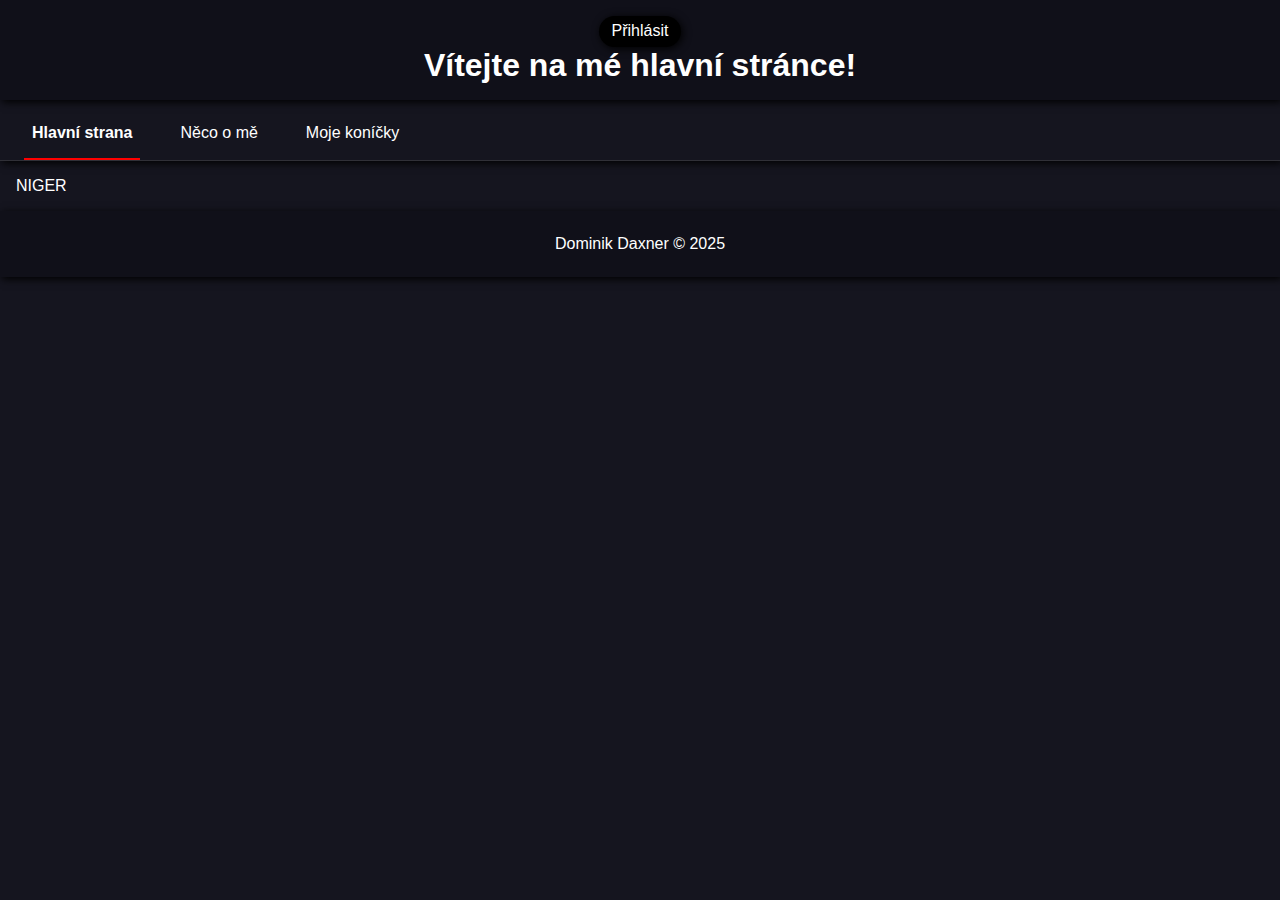
<file: public/index.html>
<!DOCTYPE html>
<html lang="cz">
    <head>
        <meta charset="UTF-8">
        <link rel="stylesheet" href="style.css">
        <title>Hlavní stránka</title>
    </head>
    <body>
        <header class="shadow">
            <div class="login-info">
                <a href="login.html" class="button shadow">Přihlásit</a>
            </div>
            <h1>Vítejte na mé hlavní stránce!</h1>
        </header>
        <nav class="shadow nav-bar">
            <span class="selected-nav"><a href="index.html">Hlavní strana</a></span>
            <span><a href="oMe.html">Něco o mě</a></span>
            <span><a href="konicky.html">Moje koníčky</a></span>
        </nav>
        <main>
            <p>NIGER</p>
        </main>
        <footer class="shadow">
            Dominik Daxner &copy; 2025
        </footer>
    </body>
</html>
</file>
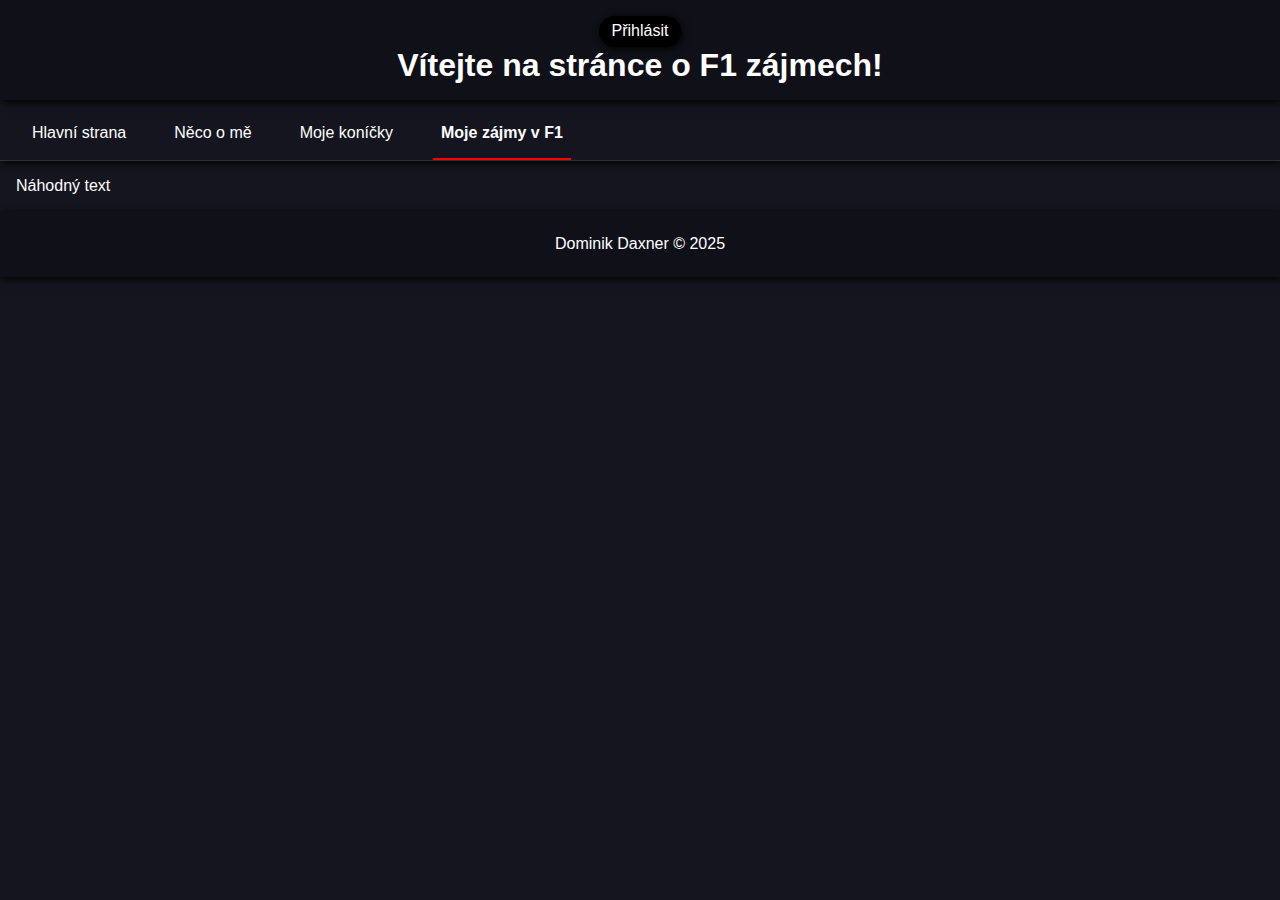
<file: public/formule.html>
<!DOCTYPE html>
<html lang="cz">
    <head>
        <meta charset="UTF-8">
        <link rel="stylesheet" href="style.css">
        <meta name="viewport" content="width=device-width, initial-scale=1.0;">

        <title>Hlavní stránka</title>
    </head>
    <body>
        <header class="shadow">
            <div class="login-info">
                <a href="login.html" class="button shadow">Přihlásit</a>
            </div>
            <h1>Vítejte na stránce o F1 zájmech!</h1>
        </header>
        <nav class="shadow">
            <span><a href="index.html">Hlavní strana</a></span>
            <span><a href="oMe.html">Něco o mě</a></span>
            <span><a href="konicky.html">Moje koníčky</a></span>
            <span class="selected-nav"><a href="formule.html">Moje zájmy v F1</a></span>
        </nav>
        <main>
            <p>Náhodný text</p>
        </main>
        <footer class="shadow">
            Dominik Daxner &copy; 2025
        </footer>
    </body>
</html>
</file>
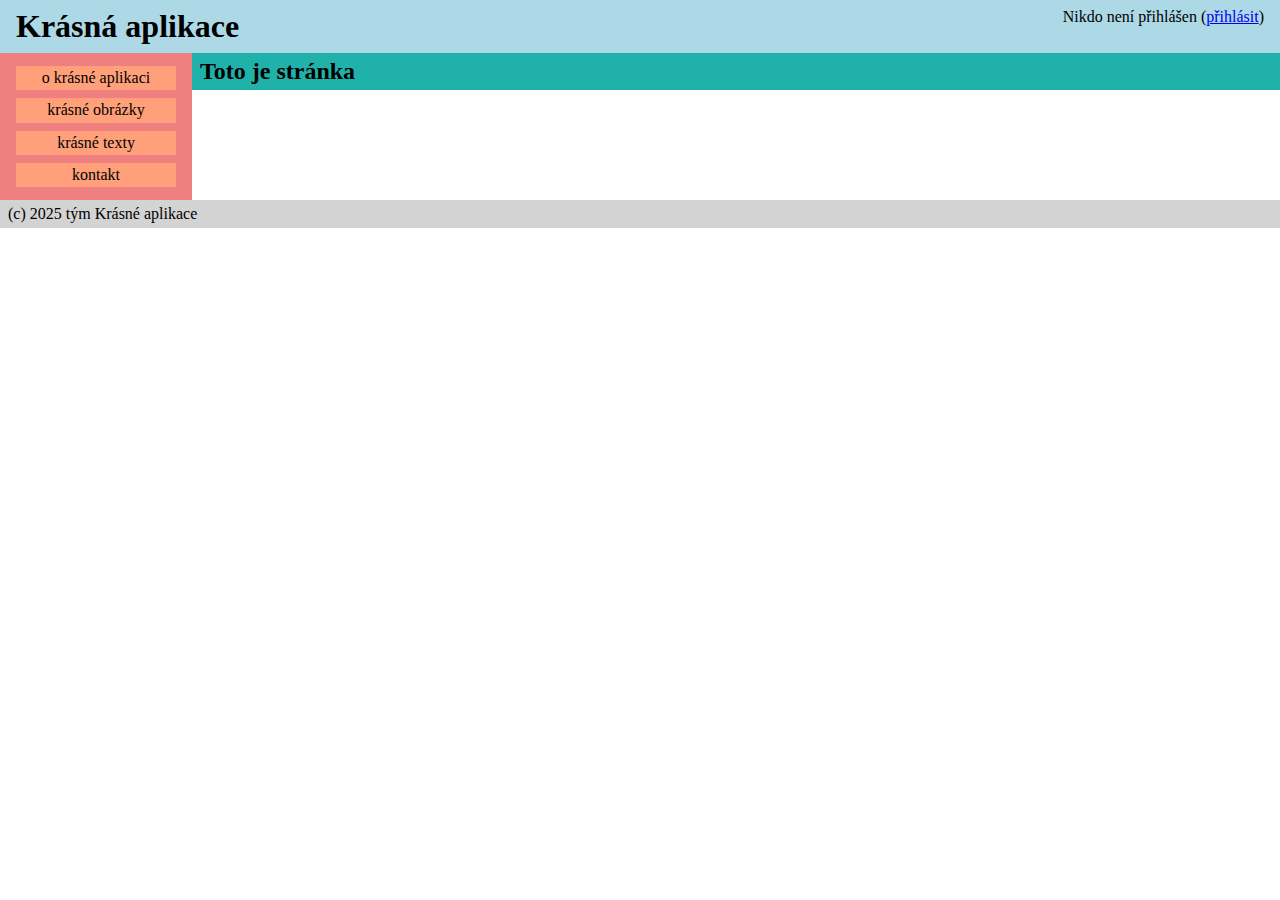
<file: public/layout2.html>
<!doctype html>
<html>
    <head>
        <meta charset="utf-8">
        <title>Layout stránky</title>
        <link rel="stylesheet" href="layout2.css">
    </head>
    <body>
        <header>
            <div class="login-info">
                Nikdo není přihlášen (<a href="#">přihlásit</a>)
            </div>
            <h1>Krásná aplikace</h1>
        </header>
        <nav>
            <menu>
                <li><a href="#">o krásné aplikaci</a></li>
                <li><a href="#">krásné obrázky</a></li>
                <li><a href="#">krásné texty</a></li>
                <li><a href="#">kontakt</a></li>
            </menu>

        </nav>
        <main>
            <h2>Toto je stránka</h2>
        </main>
        <footer>
            (c) 2025 tým Krásné aplikace
        </footer>
    </body>
</html>
</file>
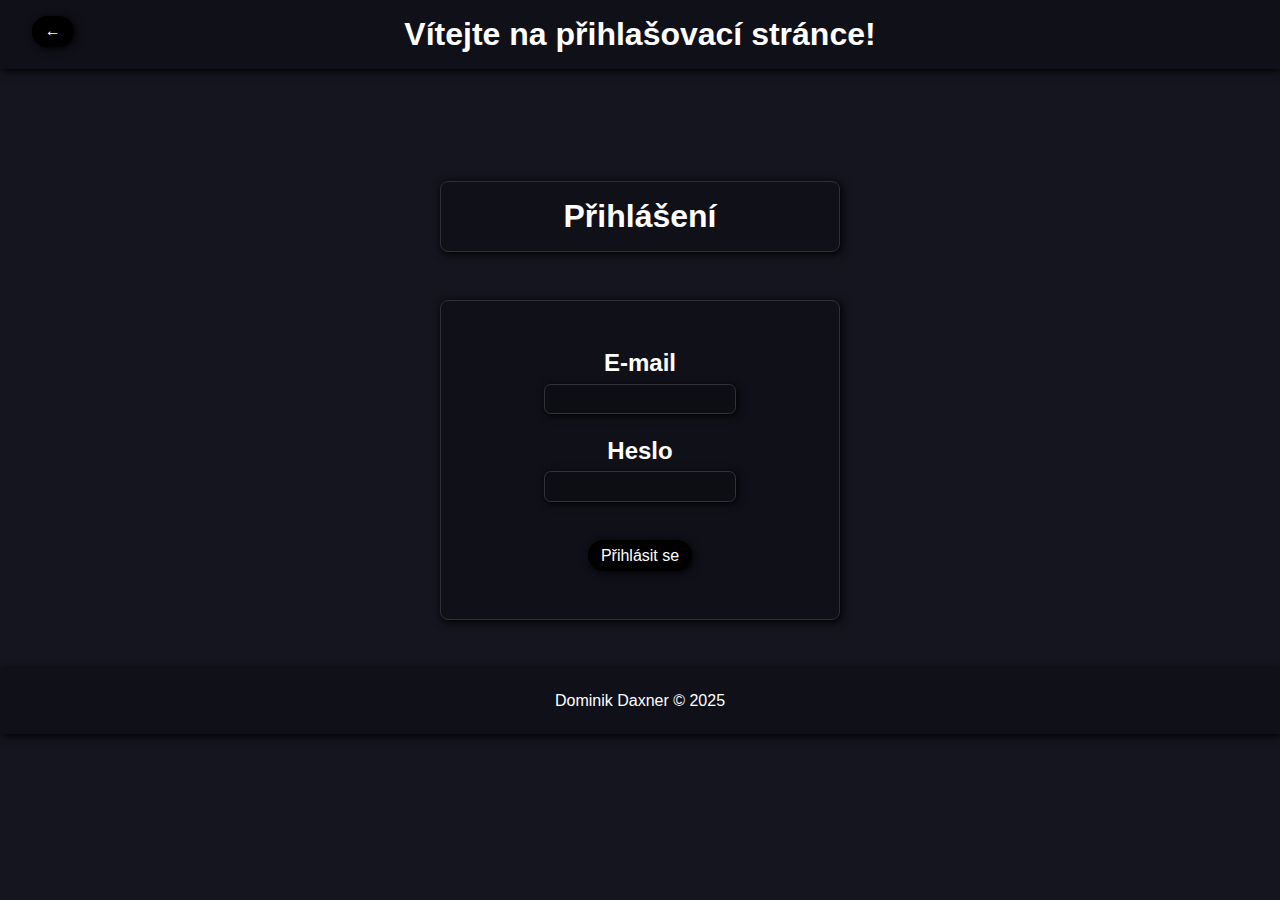
<file: public/login.html>
<!DOCTYPE html>
<html lang="cz">
    <head>
        <meta charset="UTF-8">
        <link rel="stylesheet" href="style.css">
        <meta name="viewport" content="width=device-width, initial-scale=1.0;">

        <title>Login</title>
    </head>
    <body>
        <header class="shadow">
            <a href="index.html" class="button back-to-home shadow">&larr;</a>
            <h1>Vítejte na přihlašovací stránce!</h1>
        </header>
        <main class="login-main">
            <div class="login-container">
                <h1 class="login-heading shadow">Přihlášení</h1>
                <div class="login-square shadow">
                    <h2>E-mail</h2>
                    <input type="email" name="email" id="" class="email-text shadow">
                    <h2>Heslo</h2>
                    <input type="password" name="password" id="" class="password-text shadow">
                    <a href="index.html" class="button shadow login-button">Přihlásit se</button></a>
                </div>
            </div>
        </main>
        <footer class="shadow">
            Dominik Daxner &copy; 2025
        </footer>
    </body>
</html>
</file>
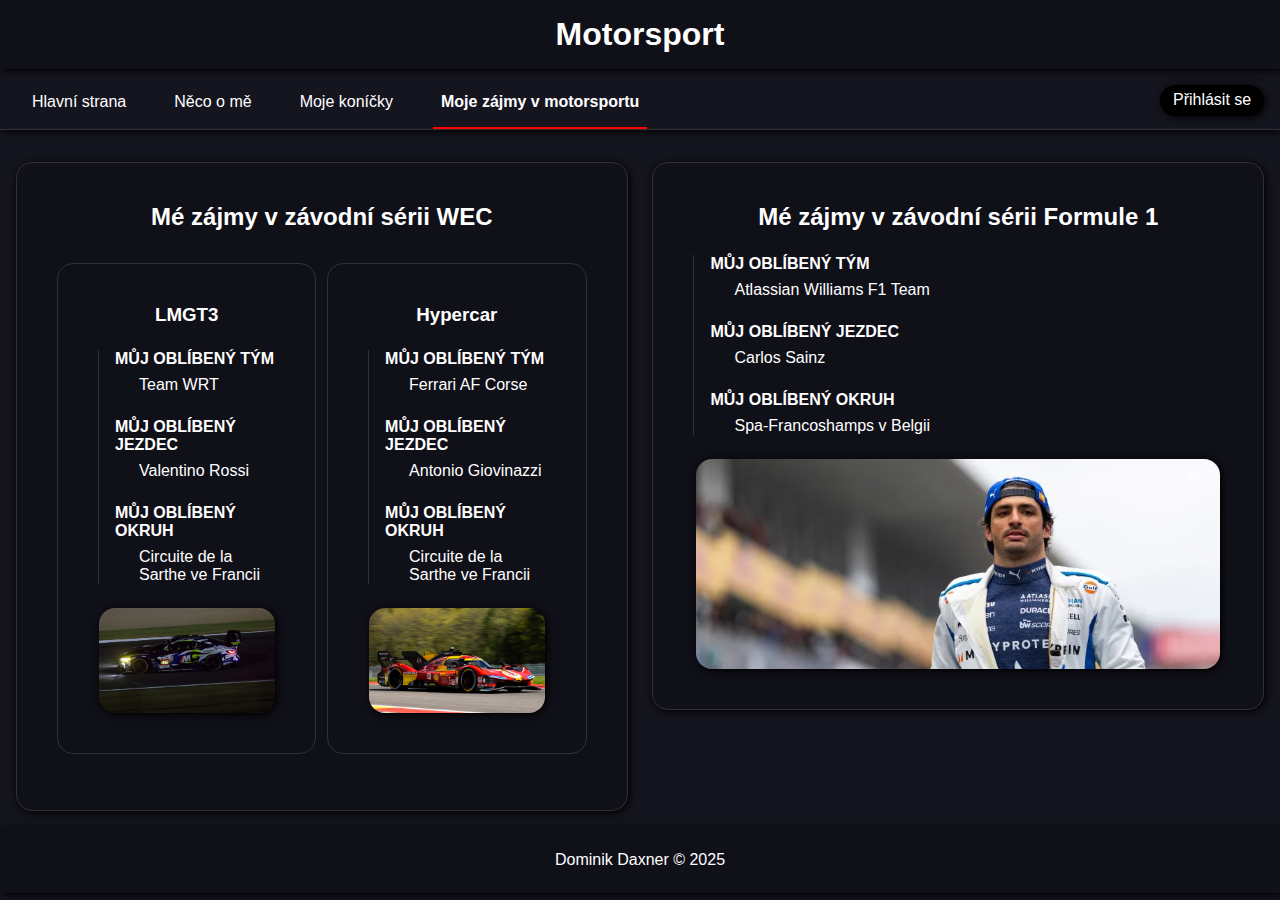
<file: public/motorsport.html>
<!DOCTYPE html>
<html lang="cz">
    <head>
        <meta charset="UTF-8">
        <link rel="stylesheet" href="style.css">
        <meta name="viewport" content="width=device-width, initial-scale=1.0">

        <title>Zájmy v motorsportu</title>
    </head>
    <body>
        <input type="checkbox" id="hamburger-check" class="hamburger-check"/>
        <header class="shadow">
            <label for="hamburger-check" class="hamburger-check"> &#9776; </label>

            <h1>Motorsport</h1>
        </header>

        <nav class="shadow">
            <span><a href="index.html">Hlavní strana</a></span>
            <span><a href="oMe.html">Něco o mě</a></span>
            <span><a href="konicky.html">Moje koníčky</a></span>
            <span class="selected-nav"><a href="motorsport.html">Moje zájmy v motorsportu</a></span>
            <span class="login-info"><a href="login.html" class="button shadow">Přihlásit se</a></span>
        </nav>

        <main>
            <section class="right-section shadow">
                <h2>Mé zájmy v závodní sérii Formule 1</h2>
                <dl>
                    <dt>Můj oblíbený tým</dt>
                        <dd>Atlassian Williams F1 Team</dd>
                    <dt>Můj oblíbený jezdec</dt>
                        <dd>Carlos Sainz</dd>
                    <dt>Můj oblíbený okruh</dt>
                        <dd>Spa-Francoshamps v Belgii</dd>
                </dl>
                <img src="images/CarlosSainz2.jpg" alt="Carlos Sainz" class="cs-image shadow">
            </section>

            <section class="left-section shadow">
                <h2>Mé zájmy v závodní sérii WEC</h2>
                <section class="left-section">
                    <h3>LMGT3</h3>
                    <dl>
                        <dt>Můj oblíbený tým</dt>
                            <dd>Team WRT</dd>
                        <dt>Můj oblíbený jezdec</dt>
                            <dd>Valentino Rossi</dd>
                        <dt>Můj oblíbený okruh</dt>
                            <dd>Circuite de la Sarthe ve Francii</dd>
                    </dl>
                    <img src="images/TeamWRTCar.jpg" alt="Team WRT Car" class="shadow">
                </section>

                <section class="right-section last">
                    <h3>Hypercar</h3>
                    <dl>
                        <dt>Můj oblíbený tým</dt>
                            <dd>Ferrari AF Corse</dd>
                        <dt>Můj oblíbený jezdec</dt>
                            <dd>Antonio Giovinazzi</dd>
                        <dt>Můj oblíbený okruh</dt>
                            <dd>Circuite de la Sarthe ve Francii</dd>
                    </dl>
                    <img src="images/FerrariAFCorseCar.jpg" alt="Ferrari AF Corse Car" class="shadow">
                </section>
                
            </section>
        </main>

        <footer class="shadow">
            Dominik Daxner &copy; 2025
        </footer>
    </body>
</html>
</file>
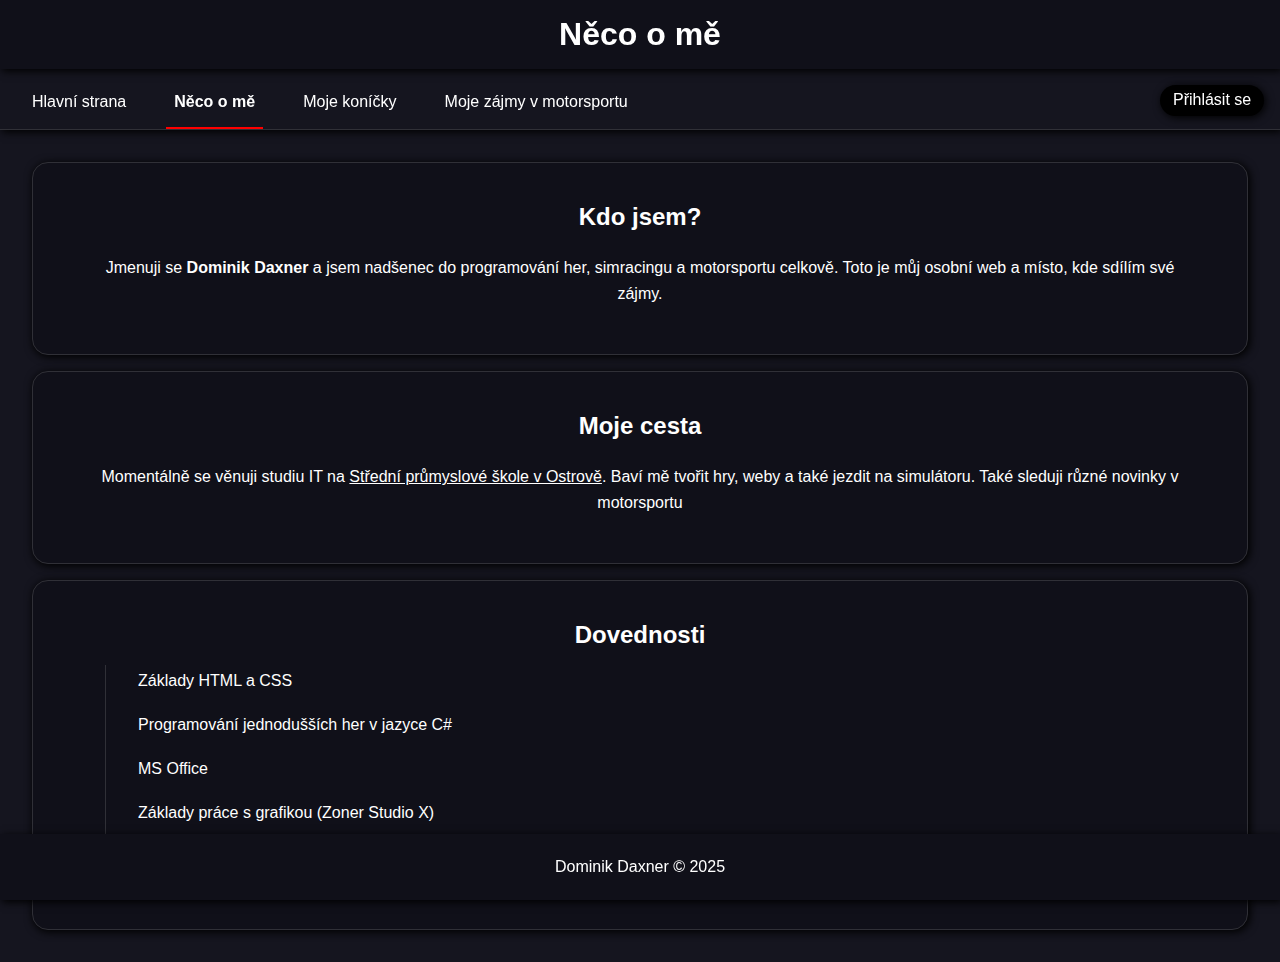
<file: public/oMe.html>
<!DOCTYPE html>
<html lang="cz">
    <head>
        <meta charset="UTF-8">
        <link rel="stylesheet" href="style.css">
        <meta name="viewport" content="width=device-width, initial-scale=1.0">

        <title>O mě</title>
    </head>
    <body>
        <input type="checkbox" id="hamburger-check" class="hamburger-check"/>
        <header class="shadow">
            <label for="hamburger-check" class="hamburger-check"> &#9776; </label>

            <h1>Něco o mě</h1>
        </header>

        <nav class="shadow">
            <span><a href="index.html">Hlavní strana</a></span>
            <span class="selected-nav"><a href="oMe.html">Něco o mě</a></span>
            <span><a href="konicky.html">Moje koníčky</a></span>
            <span><a href="motorsport.html">Moje zájmy v motorsportu</a></span>
            <span class="login-info"><a href="login.html" class="button shadow">Přihlásit se</a></span>
        </nav>

        <main>
            <section class="horizontal-section shadow">
                <h2>Kdo jsem?</h2>

                <div class="about-content">
                    <p>Jmenuji se <strong>Dominik Daxner</strong> a jsem nadšenec do programování her, simracingu a motorsportu celkově. Toto je můj osobní web a místo, kde sdílím své zájmy.</p>
                </div>
            </section>

            <section class="horizontal-section shadow">
                <h2>Moje cesta</h2>
                
                <p>Momentálně se věnuji studiu IT na <a href="https://spsostrov.cz">Střední průmyslové škole v Ostrově</a>. Baví mě tvořit hry, weby a také jezdit na simulátoru. Také sleduji různé novinky v motorsportu</p>
            </section>

            <section class="horizontal-section shadow">
                <h2>Dovednosti</h2>

                <ul class="skills-list">
                    <li>Základy HTML a CSS</li>
                    <li>Programování jednodušších her v jazyce C#</li>
                    <li>MS Office</li>
                    <li>Základy práce s grafikou (Zoner Studio X)</li>
                    <li>Simracing (Assetto Corsa, Le Mans Ultimate, Richard Burns Rally)</li>
                </ul>
            </section>
        </main>

        <footer class="shadow fixed">
            Dominik Daxner &copy; 2025
        </footer>
    </body>
</html>
</file>
<file: public/style.css>
* { margin: 0; padding: 0; box-sizing: border-box; font-family: sans-serif; color: white;}

header {
    background-color: #101019;
    position: relative;
    top: 0;
    left: 0;
    width: 100%;
    padding: 1em 1em;
    place-items: center;
    text-align: center;
    z-index: 1000;
}
head, body, html {
    background-color: #15151F;
    color: white;
}
main {
    padding: 1rem;
}

body > div {
    height: fit-content;
    min-height: 100dvh;
}

/**/
/* Navigation bar */
/**/
nav {
    position: sticky;
    top: 0;
    display: flex;
    flex-direction: row;
    background-color: #15151F;
    padding: 0.5em 1em 0 0.5em;
    z-index: 999;
    border-bottom: 1px solid #303037;
}
nav span.login-info {
    float: right;
    margin: 0;
    margin-left: auto;
    padding: 0;
    border: none;
    margin-top: 0.5em;
}
nav span.login-info:hover {
    border: none;
}
nav span {
    margin: 1em 1em 0 1em;
    padding-bottom: 1em;
    border-bottom: #15151F 2px solid;
}
nav span:hover {
    border-bottom: white 2px solid;
}
nav span a {
    text-decoration: none;
    color: white;
    padding: 0.5em;
}
.selected-nav {
    border-bottom: red 2px solid;
    font-weight: bold;
}
nav span.selected-nav:hover {
    border-bottom: red 2px solid;
}
.hamburger-check {
    display: none;
    cursor: pointer;
}

/**/
/* Login Page */
/**/

main.login-main {
    background-color: transparent;
    place-items: center;
    margin: 0;
    padding: 0;
}
div.login-container {
    background-color: transparent;
    place-items: center;
    width: 25em;
    margin-left: auto;
    margin-right: auto;
    margin-top: 5em;
    padding-top: 2em;
    padding-bottom: 3em;
    border-radius: .5em;
}
div.login-square {
    background-color: #101019;
    place-items: center;
    display: grid;
    width: 25rem;
    margin-left: auto;
    margin-right: auto;
    margin-top: 3em;
    padding-top: 2em;
    padding-bottom: 3em;
    border-radius: .5em;
    border: 1px solid #303037;
}
div.login {
    background-color: transparent;
    margin-left: 0;
    display: grid;
    place-items: center;
}
input.email-text, input.password-text {
    margin: 0.5em 0;
    padding: 0.5em;
    border-radius: 0.5em;
    border: 1px solid #33333D;
    background-color: #0d0d14;
    color: white;
}
.login-heading {
    margin-bottom: 1rem;
    padding: 1rem 1rem;
    background-color: #101019;
    border-radius: 0.5rem;
    width: 25rem;
    text-align: center;
    border: 1px solid #303037;
}
.login-button {
    margin-top: 2rem;
}
.login-main h2 {
    margin-top: 1rem;
}
header.login-header {
    display: flex;
    place-content: left;
}

/**/
/* Other Styles */
/**/
footer {
    clear: both;
    background-color: #101019;
    text-align: center;
    padding: 1.5em;
    z-index: 1000;
    width: 100%;
}
footer.fixed {
    position: absolute;
    bottom: 0;
    left: 0;
}
.back-to-home {
    float: left;
    margin-left: 1em;
}

ul {
    list-style-type: none;
    margin-left: 2rem;
    margin-top: 1rem;
    margin-bottom: 1rem;
    line-height: 2;
    border-left: 1px solid #303037;
}
ul.skills-list {
    padding-left: 2rem;
}
ul.skills-list li {
    margin-bottom: 0.75rem;
}
.button {
    font-weight: normal;
    text-decoration: none;
    padding: 0.4em 0.8em;
    border-radius: 1em;
    text-align: center;
    display: block;
    background-color: black;
}
.button:hover {
    background-color: #222222;
}

.shadow {
    box-shadow: black 0.1rem 0.1rem 0.5rem;
}

div.hobby-list {
    display: flex;
    flex-direction: row;
    flex-wrap: wrap;
    gap: 1rem;
    justify-content: center;
}

div.hobby-list section {
    width: 20%;
}

div.ome-main {
    display: grid;
    grid-template-columns: 1fr 1fr;
    grid-auto-rows: 1fr;
    grid-template-areas: 
    "box1 box3"
    "box2 box3";
}

/**/
/* Sections on a Page */
/**/
section {
    padding: 2.5rem;
    margin: 1rem;
    border-radius: 1rem;
    background-color: #101019;
    border: solid 1px #303037;
}
section:hover {
    border-color: red;
}
section.left-section {
    float: left;
    margin-left: auto;
    margin-right: auto;
    width: 49%;
}
section.right-section {
    float: right;
    margin-right: auto;
    margin-left: auto;
    width: 49%;
}
section.horizontal-section {
    width: auto;
}
section h2, section h3 {
    margin-bottom: 1rem;
    text-align: center;
}
section p {
    padding: 0.5rem;
    text-align: center;
    line-height: 1.6;
}
dl {
    border-left: 1px solid #303037;
    padding-left: 1rem;
    width: fit-content;
}
dl dt {
    font-weight: bold;
    margin-top: 1.5rem;
    text-transform: uppercase;
    font-size: 1rem;
}
dl dd {
    margin-left: 1.5rem;
    margin-top: 0.5rem;
}
img {
    border-radius: 1rem;
    display: block;
    margin-left: auto;
    margin-right: auto;
    margin-top: 1.5rem;
    width: 99%;
    aspect-ratio: 5 / 3;
    object-fit: cover;
}
img.cs-image {
    aspect-ratio: 5 / 2;
}

/**/
/* Responsive Design
/**/
@media (max-width: 1024px) {
    section.left-section, section.right-section {
        width: 100%;
        float: none;
        margin-left: auto;
        margin-right: auto;
        margin-top: 0.5rem;
        margin-bottom: 0.5rem;
    }
}
@media (max-width: 768px) {
    header h1 {
        text-align: center;
        padding: 0.5em;
        margin: 0;
        /*display: none;*/
    }
    header {
        height: 5rem;
    }
    main {
        margin-left: 0;
        padding: 1em;
        padding-bottom: 5em;
    }
    footer.fixed {
        position: relative;
        width: 100%;
    }
    footer.fixed.fixed-phone {
        position: absolute;
        bottom: 0;
    }
    
    div.login-square, .login-heading, div.login-container {
        width: 80%;
        margin-top: 2em;
    }
    div.login-container {
        width: 90%;
    }
    div.hobby-list {
        flex-direction: column;
        gap: 0;
    }
    div.hobby-list section {
        width: 100%;
    }
    h1 {
        font-size: 1.5rem;
        max-width: 80%;
    }
    h2 {
        font-size: 1.2rem;
    }
    h3 {
        font-size: 1rem;
    }
    nav {
        flex-direction: column;
        align-items: center;
        position: relative;
        display: none;
    }
    nav span {
        font-size: 1.2rem;
        width: 100%;
        text-align: center;
    }
    nav span.login-info {
        float: none;
        text-align: center;
        margin: 1em;
        padding-left: 1em;
        padding-right: 1em;
    }
    label.hamburger-check {
        display: block;
        float: right;
        font-size: 2rem;
        padding-top: 0rem;
        margin-top: 0;
    }
    input.hamburger-check:checked ~ nav {
        display: flex;
        flex-direction: column;
        align-items: center;
        position: absolute;
        top: 5rem;
        z-index: 999;
        width: 100%;
    }
    .login-button {
        padding: 0.6em 1.2em;
        width: 60%;
    }
    section.left-section, section.right-section, section.horizontal-section, section {
        width: 100%;
        padding: 0.3rem;
        padding-top: 1rem;
        padding-bottom: 0.4rem;
        margin-left: auto;
        margin-right: auto;
        margin-top: 0.4rem;
        margin-bottom: 1rem;
        float: none;
    }
    section section:last-child {
        margin-bottom: -0.1rem;
    }
    dl dt {
        font-size: 1rem;
    }
    dl dd {
        font-size: 1rem;
        margin-left: 0.5rem;
    }
    img {
        width: 99%;
        float: none;
        margin-top: 1rem;
        margin-bottom: 0rem;
        display: block;
    }
    ul.skills-list {
        padding-left: 1rem;
        margin-left: 0rem;
    }
    ul.skills-list li {
        margin-bottom: 1rem;
    }
    ul.skills-list li:last-child {
        margin-bottom: 0rem;
    }

    div.ome-main {
        display: block;
    }
}
</file>
<file: public/layout2.css>
* {margin: 0; padding: 0;}
header {background-color: lightblue; padding: .5em 1em;}
div.login-info {float: right;}
nav {
    background-color: lightcoral;
    width: 12em;
    float: left;
    box-sizing: border-box;
}
main {background-color: lightseagreen; margin-left: 12em;}
footer {background-color: lightgray; clear: both;}

nav, main, footer {padding: .3em .5em;}

menu {list-style-type: none;}
menu a {
    display: block;
    padding: .2em .5em;
    background-color: lightsalmon;
    text-align: center;
    color: black;
    text-decoration: none;
    font-weight: normal;
}
menu a:hover {font-weight: bold;}

menu li {margin: .5em;}
</file>
